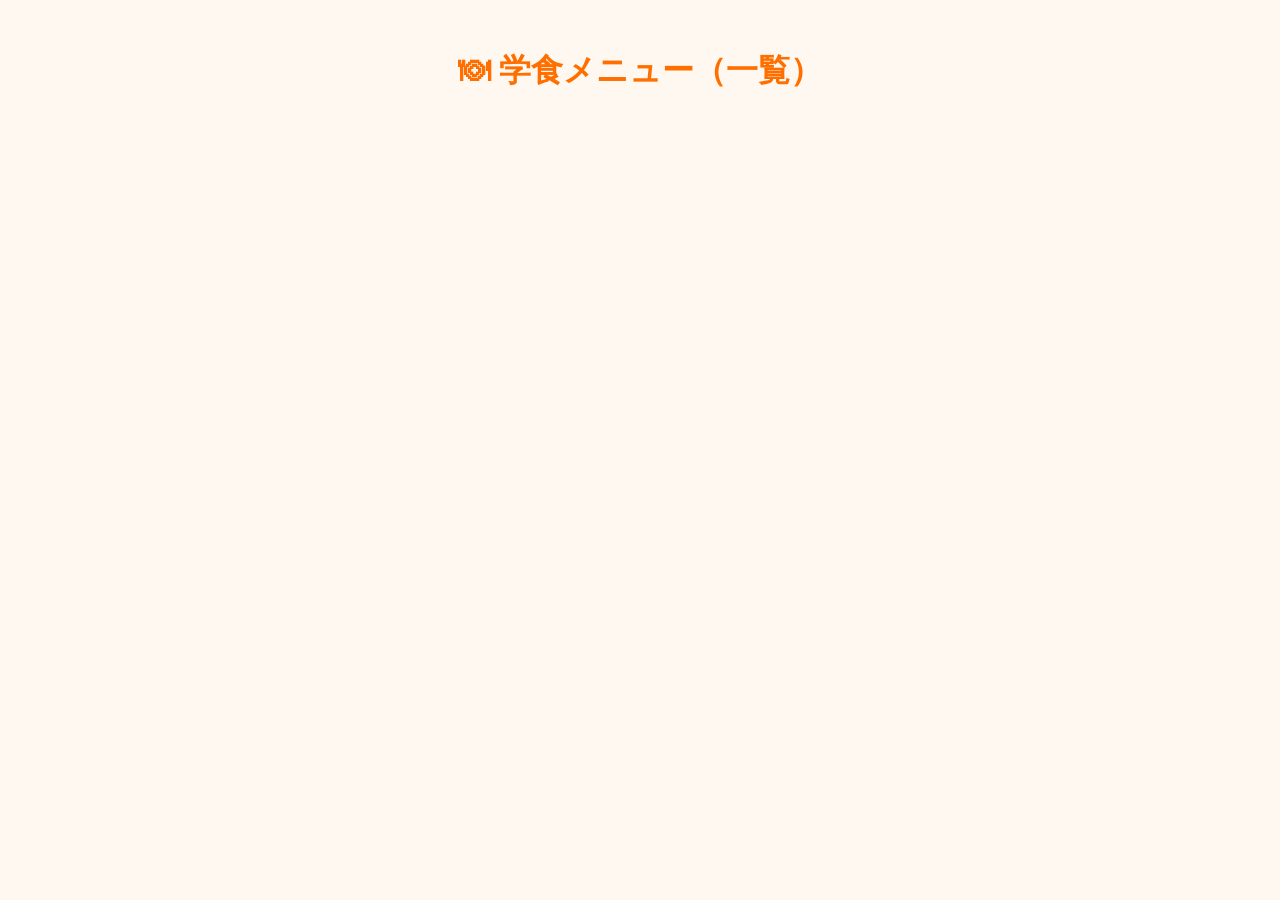
<file: index.html>
<!DOCTYPE html>
<html lang="ja">
<head>
  <meta charset="UTF-8">
  <title>学食メニュー（日付ごと）</title>
  <link rel="stylesheet" href="style.css">
</head>
<body>
  <header>
    <h1>🍽 学食メニュー（一覧）</h1>
  </header>

  <main>
    <div id="menu-list"></div>
  </main>

  <script src="scripts/main.js"></script>
</body>
</html>
</file>
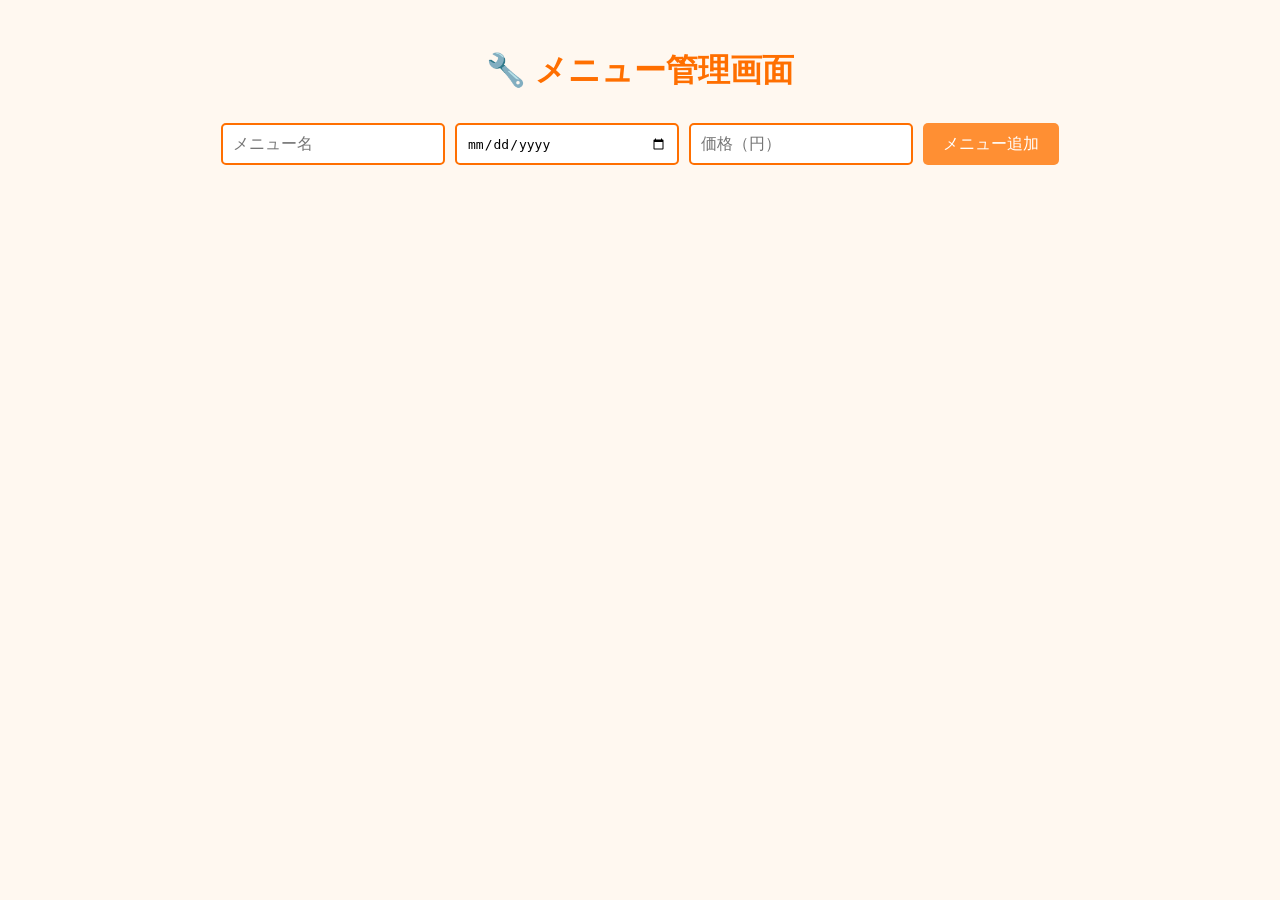
<file: admin.html>
<!DOCTYPE html>
<html lang="ja">
<head>
  <meta charset="UTF-8">
  <title>管理者用メニュー追加</title>
  <link rel="stylesheet" href="style.css">
</head>
<body>
  <header>
    <h1>🔧 メニュー管理画面</h1>
  </header>

  <main>
    <div id="admin-form">
      <input type="text" id="menu-name" placeholder="メニュー名">
      <input type="date" id="menu-date">
      <input type="number" id="menu-price" placeholder="価格（円）">
      <button id="add-menu-btn">メニュー追加</button>
    </div>

    <div id="menu-list-admin"></div>
  </main>

  <script src="scripts/admin.js"></script>
</body>
</html>
</file>
<file: style.css>
body {
  font-family: 'Segoe UI', Tahoma, Geneva, Verdana, sans-serif;
  background-color: #fff8f0;
  color: #333;
  text-align: center;
  padding: 20px;
}

header {
  margin-bottom: 30px;
}

h1 {
  color: #ff6f00;
  font-size: 2em;
}

.date-card {
  background-color: #fff;
  padding: 20px;
  margin: 20px auto;
  width: 320px;
  border-radius: 10px;
  box-shadow: 0 4px 8px rgba(255, 111, 0, 0.3);
}

.date-title {
  color: #ff8f33;
  font-weight: bold;
  font-size: 1.5em;
  margin-bottom: 15px;
  border-bottom: 2px solid #ff6f00;
  padding-bottom: 5px;
}

.menu-item {
  background-color: #fff8f0;
  margin: 10px 0;
  padding: 10px;
  border-radius: 8px;
  box-shadow: 0 2px 5px rgba(0, 0, 0, 0.1);
}

#admin-form {
  display: flex;
  justify-content: center;
  flex-wrap: wrap;
  gap: 10px;
  margin-bottom: 30px;
}

#admin-form input[type="text"],
#admin-form input[type="date"],
#admin-form input[type="number"] {
  padding: 10px;
  width: 200px;
  border: 2px solid #ff6f00;
  border-radius: 5px;
  font-size: 1em;
}

#add-menu-btn {
  background-color: #ff8f33;
  border: none;
  color: white;
  padding: 10px 20px;
  border-radius: 5px;
  font-size: 1em;
  cursor: pointer;
  transition: background-color 0.3s;
}

#add-menu-btn:hover {
  background-color: #ff6f00;
}
</file>
